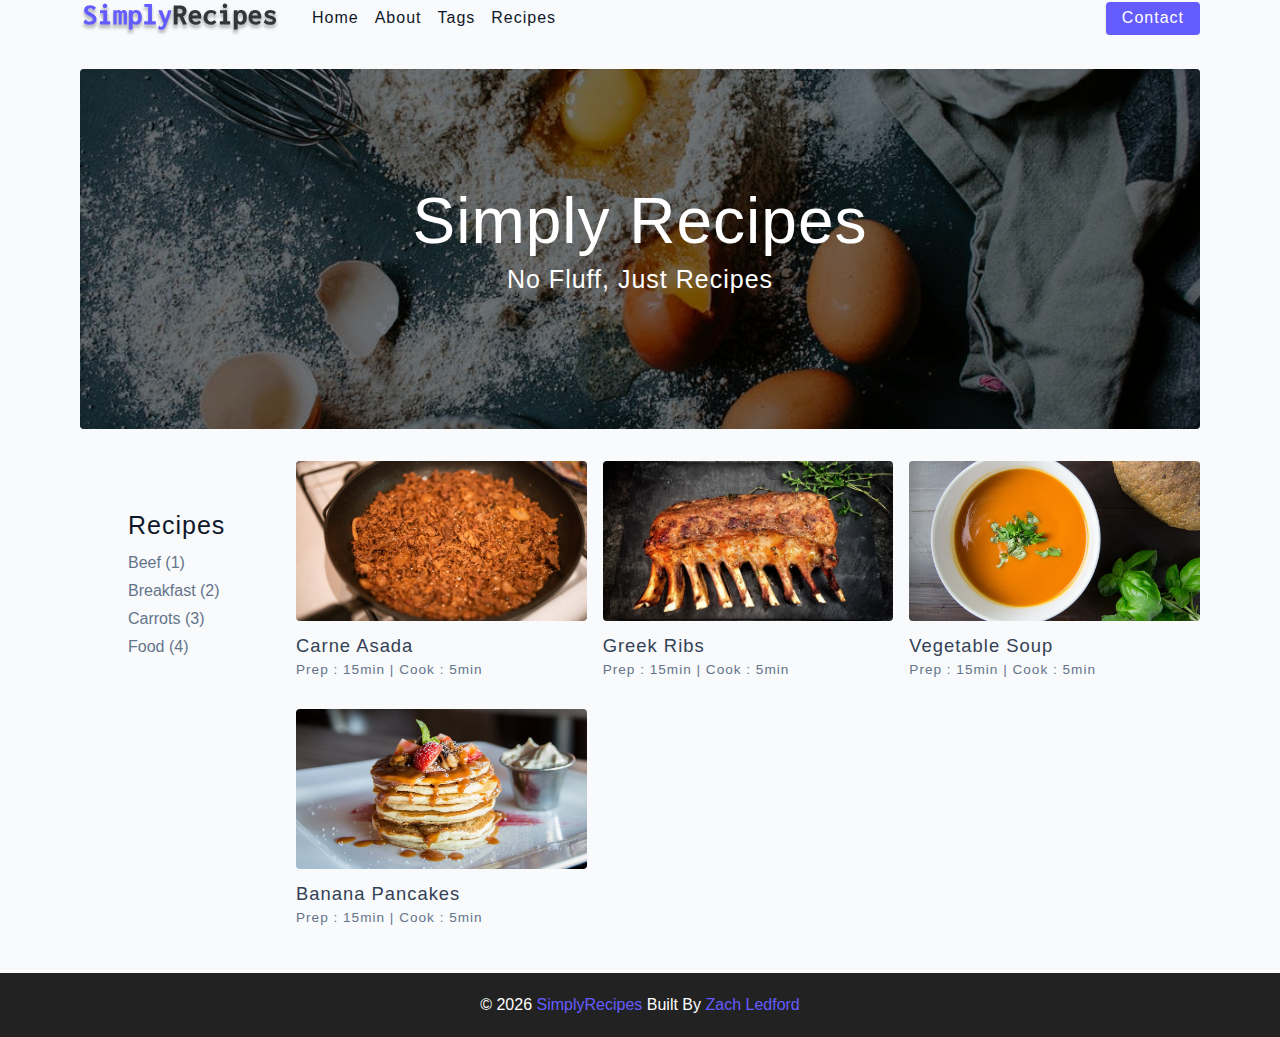
<file: index.html>
<!DOCTYPE html>
<html lang="en">

<head>
  <meta charset="UTF-8" />
  <meta http-equiv="X-UA-Compatible" content="IE=edge" />
  <meta name="viewport" content="width=device-width, initial-scale=1.0" />
  <title>Simply Recipes || Homepage</title>
  <!-- favicon -->
  <link rel="shortcut icon" href="./assets/favicon.ico" type="image/x-icon" />
  <!-- normalize -->
  <link rel="stylesheet" href="./css/normalize.css" />
  <!-- font-awesome -->
  <link rel="stylesheet" href="https://cdnjs.cloudflare.com/ajax/libs/font-awesome/5.14.0/css/all.min.css" />
  <!-- main css -->
  <link rel="stylesheet" href="./css/main.css" />
</head>

<body>
  <!-- nav  -->
  <nav class="navbar">
    <div class="nav-center">
      <!-- header -->
      <div class="nav-header">
        <a href="index.html" class="nav-logo">
          <img src="/assets/logo.svg" alt="Simply Recipes">
        </a>
        <button type="button" class="btn nav-btn">
          <i class="fas fa-align-justify"></i>
        </button>
      </div>
      <!-- links -->
      <div class="nav-links">
        <a href="index.html" class='nav-link'>home</a>
        <a href="about.html" class='nav-link'>about</a>
        <a href="tags.html" class='nav-link'>tags</a>
        <a href="recipes.html" class='nav-link'>recipes</a>
        <div class="nav-link contact-link">
          <a href="contact.html" class="btn">contact</a>
        </div>
      </div>
    </div>
  </nav>
  <!-- end of nav -->
  <!-- main -->

  <main class="page">

    <!-- header -->
    <header class="hero">
      <div class="hero-container">
        <div class="hero-text">
          <h1>simply recipes</h1>
          <h4>no fluff, just recipes</h4>
        </div>
      </div>
    </header>
    <!-- end of header -->
    <!-- recipes container -->
    <section class="recipes-container">
      <!-- tags container -->
      <div class="tags-container">
        <h4>recipes</h4>
        <div class="tags-list">
          <a href="tag-template.html"> Beef (1)</a>
          <a href="tag-template.html"> Breakfast (2)</a>
          <a href="tag-template.html"> Carrots (3)</a>
          <a href="tag-template.html"> Food (4)</a>
        </div>
      </div>
      <!-- end of tags container -->

      <!-- recipes list -->
      <div class="recipes-list">
        <!-- single recipe -->
        <a href="single-recipe.html" class='recipe'>
          <img src="./assets/recipes/recipe-1.jpeg" alt="food" class='img recipe-img'>
          <h5>carne asada</h5>
          <p>Prep : 15min | Cook : 5min</p>
        </a>
        <!-- end of single recipe -->
        <!-- single recipe -->
        <a href="single-recipe.html" class='recipe'>
          <img src="./assets/recipes/recipe-2.jpeg" alt="food" class='img recipe-img'>
          <h5>Greek Ribs</h5>
          <p>Prep : 15min | Cook : 5min</p>
        </a>
        <!-- end of single recipe -->
        <!-- single recipe -->
        <a href="single-recipe.html" class='recipe'>
          <img src="./assets/recipes/recipe-3.jpeg" alt="food" class='img recipe-img'>
          <h5>Vegetable soup</h5>
          <p>Prep : 15min | Cook : 5min</p>
        </a>
        <!-- end of single recipe -->
        <!-- single recipe -->
        <a href="single-recipe.html" class='recipe'>
          <img src="./assets/recipes/recipe-4.jpeg" alt="food" class='img recipe-img'>
          <h5>banana pancakes</h5>
          <p>Prep : 15min | Cook : 5min</p>
        </a>
        <!-- end of single recipe -->
      </div>
      <!-- end of recipes list -->
    </section>
    <!-- end of recipes container -->
  </main>
  <!-- end of main -->
  <!-- footer -->

  <footer class="page-footer">
    <p> &copy; <span id='date'></span>
      <span class="footer-logo"> SimplyRecipes </span>
      Built By <a href="https://github.com/thePROZACH25">Zach Ledford</a>
    </p>
  </footer>
</body>
<script src="./js/app.js"></script>

</html>
</file>
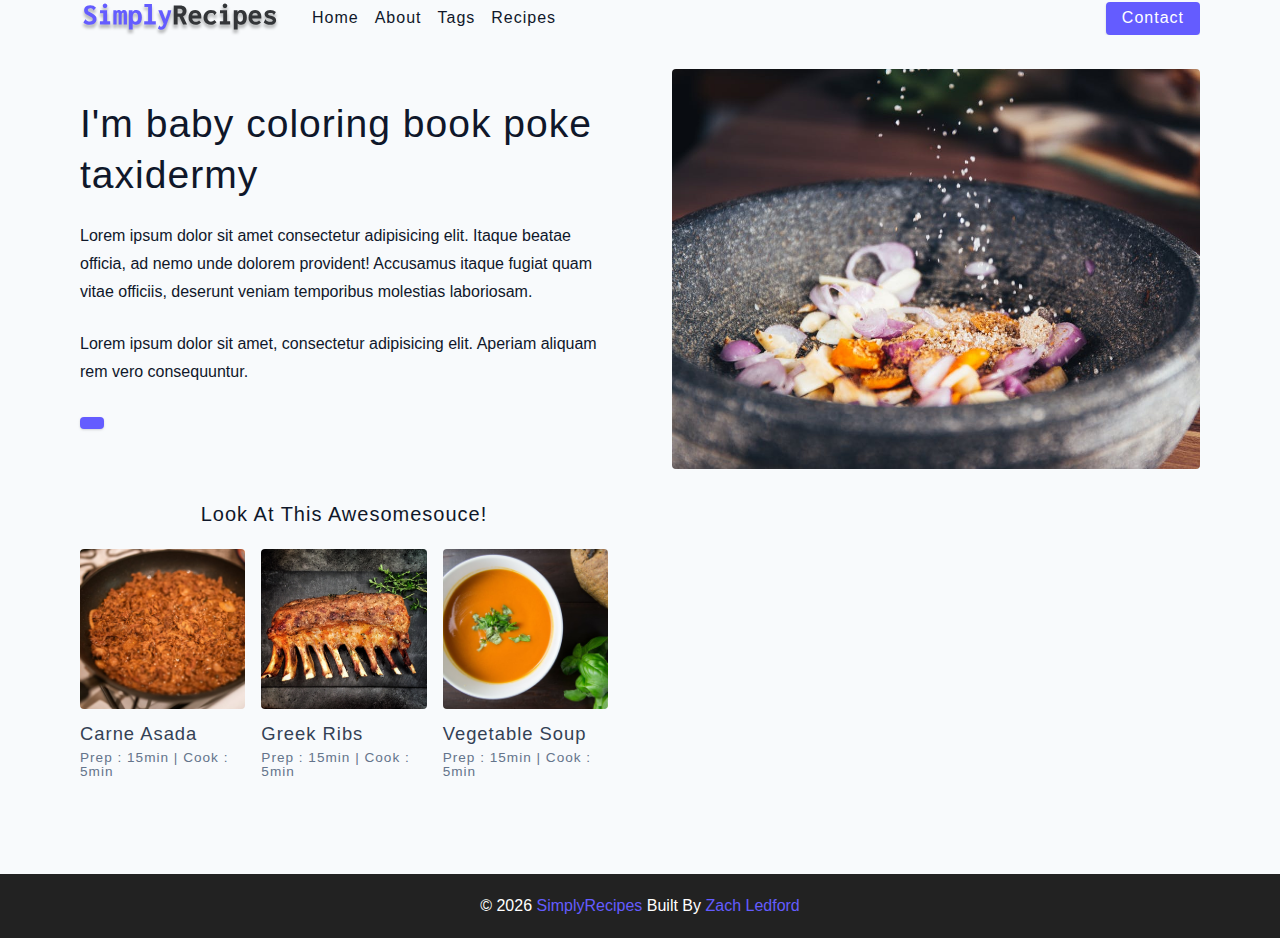
<file: about.html>
<!DOCTYPE html>
<html lang="en">

<head>
  <meta charset="UTF-8" />
  <meta http-equiv="X-UA-Compatible" content="IE=edge" />
  <meta name="viewport" content="width=device-width, initial-scale=1.0" />
  <title>Simply Recipes || About</title>
  <!-- favicon -->
  <link rel="shortcut icon" href="./assets/favicon.ico" type="image/x-icon" />
  <!-- normalize -->
  <link rel="stylesheet" href="./css/normalize.css" />
  <!-- font-awesome -->
  <link rel="stylesheet" href="https://cdnjs.cloudflare.com/ajax/libs/font-awesome/5.14.0/css/all.min.css" />
  <!-- main css -->
  <link rel="stylesheet" href="./css/main.css" />
</head>

<body>
  <!-- nav  -->
  <nav class="navbar">
    <div class="nav-center">
      <!-- header -->
      <div class="nav-header">
        <a href="index.html" class="nav-logo">
          <img src="/assets/logo.svg" alt="Simply Recipes">
        </a>
        <button type="button" class="btn nav-btn">
          <i class="fas fa-align-justify"></i>
        </button>
      </div>
      <!-- links -->
      <div class="nav-links">
        <a href="index.html" class='nav-link'>home</a>
        <a href="about.html" class='nav-link'>about</a>
        <a href="tags.html" class='nav-link'>tags</a>
        <a href="recipes.html" class='nav-link'>recipes</a>
        <div class="nav-link contact-link">
          <a href="contact.html" class="btn">contact</a>
        </div>
      </div>
    </div>
  </nav>
  <!-- end of nav -->
  <!-- main -->
  <main class="page">
    <section class="about-page">
      <article>
        <h2>I'm baby coloring book poke taxidermy</h2>
        <p>Lorem ipsum dolor sit amet consectetur adipisicing elit. Itaque beatae officia, ad nemo unde dolorem
          provident! Accusamus itaque fugiat quam vitae officiis, deserunt veniam temporibus molestias laboriosam.</p>
        <p>Lorem ipsum dolor sit amet, consectetur adipisicing elit. Aperiam aliquam rem vero consequuntur.</p>
        <a href="contact.html" class="btn"></a>
      </article>
      <img src="./assets/about.jpeg" alt="pouring salt" class="img about-img">
      <section class="featured-recipes">
        <h5 class="featured-title">Look at this awesomesouce!</h5>
        <!-- recipes list -->
        <div class="recipes-list">
          <!-- single recipe -->
          <a href="single-recipe.html" class='recipe'>
            <img src="./assets/recipes/recipe-1.jpeg" alt="food" class='img recipe-img'>
            <h5>carne asada</h5>
            <p>Prep : 15min | Cook : 5min</p>
          </a>
          <!-- end of single recipe -->
          <!-- single recipe -->
          <a href="single-recipe.html" class='recipe'>
            <img src="./assets/recipes/recipe-2.jpeg" alt="food" class='img recipe-img'>
            <h5>Greek Ribs</h5>
            <p>Prep : 15min | Cook : 5min</p>
          </a>
          <!-- end of single recipe -->
          <!-- single recipe -->
          <a href="single-recipe.html" class='recipe'>
            <img src="./assets/recipes/recipe-3.jpeg" alt="food" class='img recipe-img'>
            <h5>Vegetable soup</h5>
            <p>Prep : 15min | Cook : 5min</p>
          </a>
          <!-- end of single recipe -->
        </div>
        <!-- end of recipes list -->

      </section>
    </section>
  </main>
  <!-- end of main -->
  <!-- footer -->
  <footer class="page-footer">
    <p> &copy; <span id='date'></span>
      <span class="footer-logo"> SimplyRecipes </span>
      Built By <a href="https://github.com/thePROZACH25">Zach Ledford</a>
    </p>
  </footer>
</body>
<script src="./js/app.js"></script>

</html>
</file>
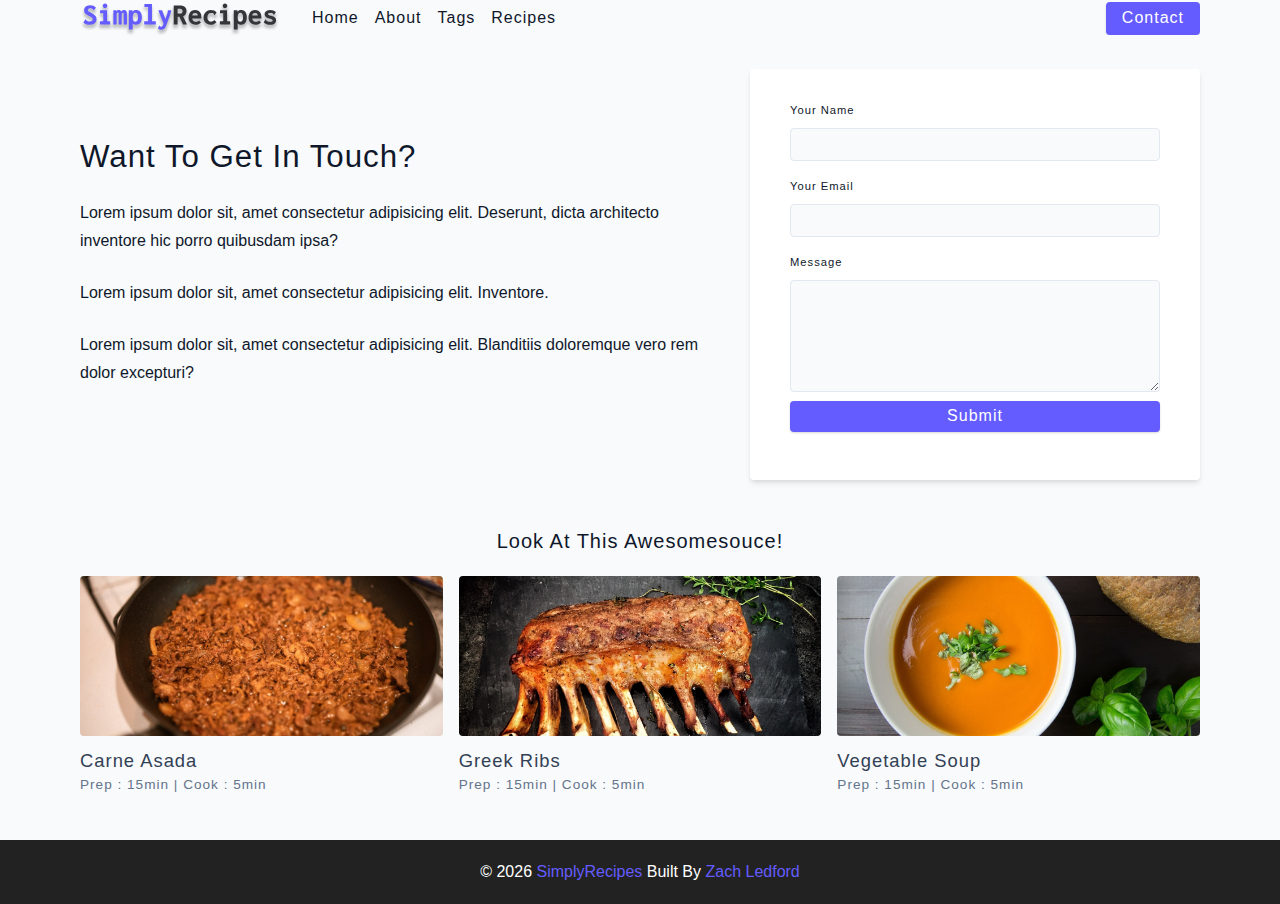
<file: contact.html>
<!DOCTYPE html>
<html lang="en">

<head>
  <meta charset="UTF-8" />
  <meta http-equiv="X-UA-Compatible" content="IE=edge" />
  <meta name="viewport" content="width=device-width, initial-scale=1.0" />
  <title>Simply Recipes || Contact</title>
  <!-- favicon -->
  <link rel="shortcut icon" href="./assets/favicon.ico" type="image/x-icon" />
  <!-- normalize -->
  <link rel="stylesheet" href="./css/normalize.css" />
  <!-- font-awesome -->
  <link rel="stylesheet" href="https://cdnjs.cloudflare.com/ajax/libs/font-awesome/5.14.0/css/all.min.css" />
  <!-- main css -->
  <link rel="stylesheet" href="./css/main.css" />
</head>

<body>
  <!-- nav  -->
  <nav class="navbar">
    <div class="nav-center">
      <!-- header -->
      <div class="nav-header">
        <a href="index.html" class="nav-logo">
          <img src="/assets/logo.svg" alt="Simply Recipes">
        </a>
        <button type="button" class="btn nav-btn">
          <i class="fas fa-align-justify"></i>
        </button>
      </div>
      <!-- links -->
      <div class="nav-links">
        <a href="index.html" class='nav-link'>home</a>
        <a href="about.html" class='nav-link'>about</a>
        <a href="tags.html" class='nav-link'>tags</a>
        <a href="recipes.html" class='nav-link'>recipes</a>
        <div class="nav-link contact-link">
          <a href="contact.html" class="btn">contact</a>
        </div>
      </div>
    </div>
  </nav>
  <!-- end of nav -->
  <!-- main -->
  <main class="page">
    <section class="contact-container">
      <article class="contact-info">
        <h3>Want to get in touch?</h3>
        <p>Lorem ipsum dolor sit, amet consectetur adipisicing elit. Deserunt, dicta architecto inventore hic porro
          quibusdam ipsa?</p>
        <p>Lorem ipsum dolor sit, amet consectetur adipisicing elit. Inventore.</p>
        <p>Lorem ipsum dolor sit, amet consectetur adipisicing elit. Blanditiis doloremque vero rem dolor excepturi?</p>
      </article>
      <article>
        <form class="form contact-form">
          <!-- single form row -->
          <div class="form-row">
            <label for="name" class="form-label">your name</label>
            <input type="text" name='name' id='name' class="form-input">
          </div>
          <!-- end of single form row -->
          <!-- single form row -->
          <div class="form-row">
            <label for="email" class="form-label">your Email</label>
            <input type="text" name='email' id='email' class="form-input">
          </div>
          <!-- end of single form row -->

          <div class="form-row">
            <label for="message" class="form-label">Message</label>
            <textarea name="message" id="message" class="form-textarea"></textarea>
            <button type="submit" class="btn btn-block">submit</button>
          </div>
        </form>
      </article>
    </section>
    <section class="featured-recipes">
      <h5 class="featured-title">Look at this awesomesouce!</h5>
      <!-- recipes list -->
      <div class="recipes-list">
        <!-- single recipe -->
        <a href="single-recipe.html" class='recipe'>
          <img src="./assets/recipes/recipe-1.jpeg" alt="food" class='img recipe-img'>
          <h5>carne asada</h5>
          <p>Prep : 15min | Cook : 5min</p>
        </a>
        <!-- end of single recipe -->
        <!-- single recipe -->
        <a href="single-recipe.html" class='recipe'>
          <img src="./assets/recipes/recipe-2.jpeg" alt="food" class='img recipe-img'>
          <h5>Greek Ribs</h5>
          <p>Prep : 15min | Cook : 5min</p>
        </a>
        <!-- end of single recipe -->
        <!-- single recipe -->
        <a href="single-recipe.html" class='recipe'>
          <img src="./assets/recipes/recipe-3.jpeg" alt="food" class='img recipe-img'>
          <h5>Vegetable soup</h5>
          <p>Prep : 15min | Cook : 5min</p>
        </a>
        <!-- end of single recipe -->
      </div>
      <!-- end of recipes list -->

    </section>

  </main>
  <!-- end of main -->
  <!-- footer -->
  <footer class="page-footer">
    <p> &copy; <span id='date'></span>
      <span class="footer-logo"> SimplyRecipes </span>
      Built By <a href="https://github.com/thePROZACH25">Zach Ledford</a>
    </p>
  </footer>
</body>
<script src="./js/app.js"></script>

</html>
</file>
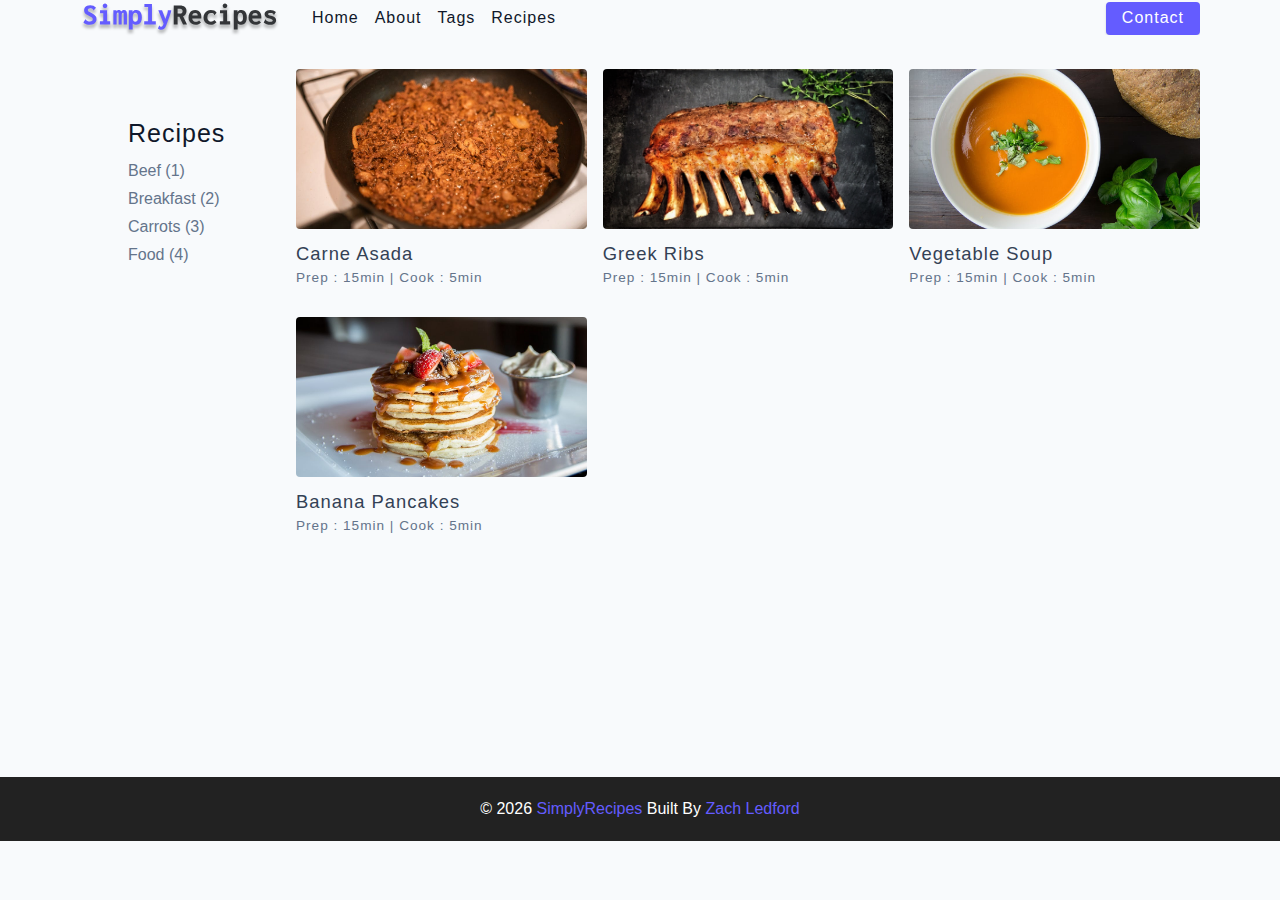
<file: recipes.html>
<!DOCTYPE html>
<html lang="en">

<head>
  <meta charset="UTF-8" />
  <meta http-equiv="X-UA-Compatible" content="IE=edge" />
  <meta name="viewport" content="width=device-width, initial-scale=1.0" />
  <title>Simply Recipes || Recipes</title>
  <!-- favicon -->
  <link rel="shortcut icon" href="./assets/favicon.ico" type="image/x-icon" />
  <!-- normalize -->
  <link rel="stylesheet" href="./css/normalize.css" />
  <!-- font-awesome -->
  <link rel="stylesheet" href="https://cdnjs.cloudflare.com/ajax/libs/font-awesome/5.14.0/css/all.min.css" />
  <!-- main css -->
  <link rel="stylesheet" href="./css/main.css" />
</head>

<body>
  <!-- nav  -->
  <nav class="navbar">
    <div class="nav-center">
      <!-- header -->
      <div class="nav-header">
        <a href="index.html" class="nav-logo">
          <img src="/assets/logo.svg" alt="Simply Recipes">
        </a>
        <button type="button" class="btn nav-btn">
          <i class="fas fa-align-justify"></i>
        </button>
      </div>
      <!-- links -->
      <div class="nav-links">
        <a href="index.html" class='nav-link'>home</a>
        <a href="about.html" class='nav-link'>about</a>
        <a href="tags.html" class='nav-link'>tags</a>
        <a href="recipes.html" class='nav-link'>recipes</a>
        <div class="nav-link contact-link">
          <a href="contact.html" class="btn">contact</a>
        </div>
      </div>
    </div>
  </nav>
  <!-- end of nav -->
  <!-- main -->
  <main class="page">
        <!-- recipes container -->
        <section class="recipes-container">
          <!-- tags container -->
          <div class="tags-container">
            <h4>recipes</h4>
            <div class="tags-list">
              <a href="tag-template.html"> Beef (1)</a>
              <a href="tag-template.html"> Breakfast (2)</a>
              <a href="tag-template.html"> Carrots (3)</a>
              <a href="tag-template.html"> Food (4)</a>
            </div>
          </div>
          <!-- end of tags container -->
    
          <!-- recipes list -->
          <div class="recipes-list">
            <!-- single recipe -->
            <a href="single-recipe.html" class='recipe'>
              <img src="./assets/recipes/recipe-1.jpeg" alt="food" class='img recipe-img'>
              <h5>carne asada</h5>
              <p>Prep : 15min | Cook : 5min</p>
            </a>
            <!-- end of single recipe -->
            <!-- single recipe -->
            <a href="single-recipe.html" class='recipe'>
              <img src="./assets/recipes/recipe-2.jpeg" alt="food" class='img recipe-img'>
              <h5>Greek Ribs</h5>
              <p>Prep : 15min | Cook : 5min</p>
            </a>
            <!-- end of single recipe -->
            <!-- single recipe -->
            <a href="single-recipe.html" class='recipe'>
              <img src="./assets/recipes/recipe-3.jpeg" alt="food" class='img recipe-img'>
              <h5>Vegetable soup</h5>
              <p>Prep : 15min | Cook : 5min</p>
            </a>
            <!-- end of single recipe -->
            <!-- single recipe -->
            <a href="single-recipe.html" class='recipe'>
              <img src="./assets/recipes/recipe-4.jpeg" alt="food" class='img recipe-img'>
              <h5>banana pancakes</h5>
              <p>Prep : 15min | Cook : 5min</p>
            </a>
            <!-- end of single recipe -->
          </div>
          <!-- end of recipes list -->
        </section>
        <!-- end of recipes container -->
  </main>
  <!-- end of main -->
  <!-- footer -->
  <footer class="page-footer">
    <p> &copy; <span id='date'></span>
    <span class="footer-logo"> SimplyRecipes </span>
    Built By <a href="https://github.com/thePROZACH25">Zach Ledford</a>
  </p>
  </footer>
</body>
<script src="./js/app.js"></script>
</html>
</file>
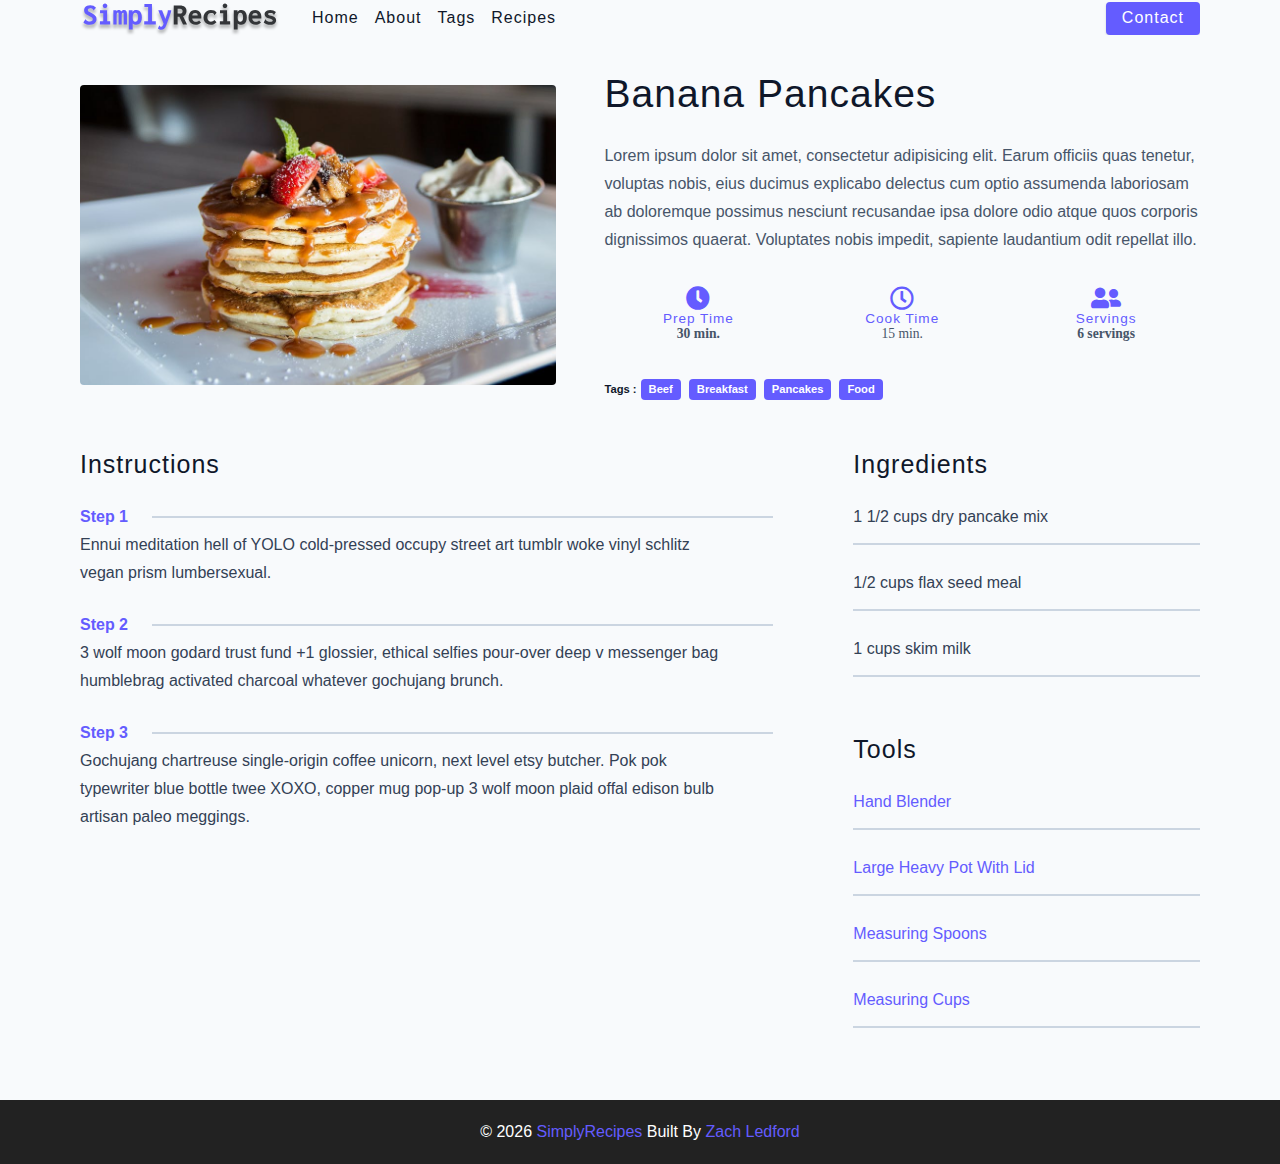
<file: single-recipe.html>
<!DOCTYPE html>
<html lang="en">

<head>
  <meta charset="UTF-8" />
  <meta http-equiv="X-UA-Compatible" content="IE=edge" />
  <meta name="viewport" content="width=device-width, initial-scale=1.0" />
  <title>Simply Recipes || Single Recipe</title>
  <!-- favicon -->
  <link rel="shortcut icon" href="./assets/favicon.ico" type="image/x-icon" />
  <!-- normalize -->
  <link rel="stylesheet" href="./css/normalize.css" />
  <!-- font-awesome -->
  <link rel="stylesheet" href="https://cdnjs.cloudflare.com/ajax/libs/font-awesome/5.14.0/css/all.min.css" />
  <!-- main css -->
  <link rel="stylesheet" href="./css/main.css" />
</head>

<body>
  <!-- nav  -->
  <nav class="navbar">
    <div class="nav-center">
      <!-- header -->
      <div class="nav-header">
        <a href="index.html" class="nav-logo">
          <img src="/assets/logo.svg" alt="Simply Recipes">
        </a>
        <button type="button" class="btn nav-btn">
          <i class="fas fa-align-justify"></i>
        </button>
      </div>
      <!-- links -->
      <div class="nav-links">
        <a href="index.html" class='nav-link'>home</a>
        <a href="about.html" class='nav-link'>about</a>
        <a href="tags.html" class='nav-link'>tags</a>
        <a href="recipes.html" class='nav-link'>recipes</a>
        <div class="nav-link contact-link">
          <a href="contact.html" class="btn">contact</a>
        </div>
      </div>
    </div>
  </nav>
  <!-- end of nav -->
  <!-- main -->
  <main class="page">
    <div class="recipe-page">
      <section class="recipe-hero">
        <img src="./assets/recipes/recipe-4.jpeg" class='img recipe-hero-img' alt="pancakes">
        <article>
          <h2>Banana Pancakes</h2>
          <p>Lorem ipsum dolor sit amet, consectetur adipisicing elit. Earum officiis quas tenetur, voluptas nobis, eius
            ducimus explicabo delectus cum optio assumenda laboriosam ab doloremque possimus nesciunt recusandae ipsa
            dolore odio atque quos corporis dignissimos quaerat. Voluptates nobis impedit, sapiente laudantium odit
            repellat illo.</p>
          <!-- recipe icons -->
          <div class="recipe-icons">
            <!-- single recipe icon -->
            <article>
              <i class="fas fa-clock">
                <h5>prep time</h5>
                <p>30 min.</p>
              </i>
            </article>

            <!-- single recipe icon -->
            <article>
              <i class="far fa-clock">
                <h5>cook time</h5>
                <p>15 min.</p>
              </i>
            </article>

            <!-- single recipe icon -->
            <article>
              <i class="fas fa-user-friends">
                <h5>servings</h5>
                <p>6 servings</p>
              </i>
            </article>
          </div>
          <!-- recipe tags -->
          <div class="recipe-tags">
            Tags : <a href="tag-template.html">beef</a>
            <a href="tag-template.html">breakfast</a>
            <a href="tag-template.html">pancakes</a>
            <a href="tag-template.html">food</a>
          </div>
        </article>
      </section>
      <!-- recipe content -->
      <section class="recipe-content">
        <article>
          <h4>instructions</h4>
          <!-- single-instruction -->
          <div class="single-instruction">
            <header>
              <p>step 1</p>
              <div></div>
            </header>
            <p>Ennui meditation hell of YOLO cold-pressed occupy street art tumblr woke vinyl schlitz vegan prism lumbersexual.</p>
          </div>
          <div class="single-instruction">
            <header>
              <p>step 2</p>
              <div></div>
            </header>
            <p>3 wolf moon godard trust fund +1 glossier, ethical selfies pour-over deep v messenger bag humblebrag activated charcoal whatever gochujang brunch.</p>
          </div>
          <div class="single-instruction">
            <header>
              <p>step 3</p>
              <div></div>
            </header>
            <p>Gochujang chartreuse single-origin coffee unicorn, next level etsy butcher. Pok pok typewriter blue bottle twee XOXO, copper mug pop-up 3 wolf moon plaid offal edison bulb artisan paleo meggings.
            </p>
          </div>
        </article>
        <article class="second-column">
          <div>
            <h4>ingredients</h4>
            <p class="single-ingredient">
              1 1/2 cups dry pancake mix
            </p>
            <p class="single-ingredient">
              1/2 cups flax seed meal
            </p>
            <p class="single-ingredient">
              1 cups skim milk
            </p>
          </div>
          <div>
            <h4>tools</h4>
            <p class="single-tool">Hand Blender</p>
            <p class="single-tool">Large Heavy Pot With Lid</p>
            <p class="single-tool">Measuring Spoons</p>
            <p class="single-tool">Measuring Cups</p>
          </div>
        </article>
      </section>
    </div>
  </main>
  <!-- end of main -->
  <!-- footer -->
  <footer class="page-footer">
    <p> &copy; <span id='date'></span>
      <span class="footer-logo"> SimplyRecipes </span>
      Built By <a href="https://github.com/thePROZACH25">Zach Ledford</a>
    </p>
  </footer>
</body>
<script src="./js/app.js"></script>

</html>
</file>
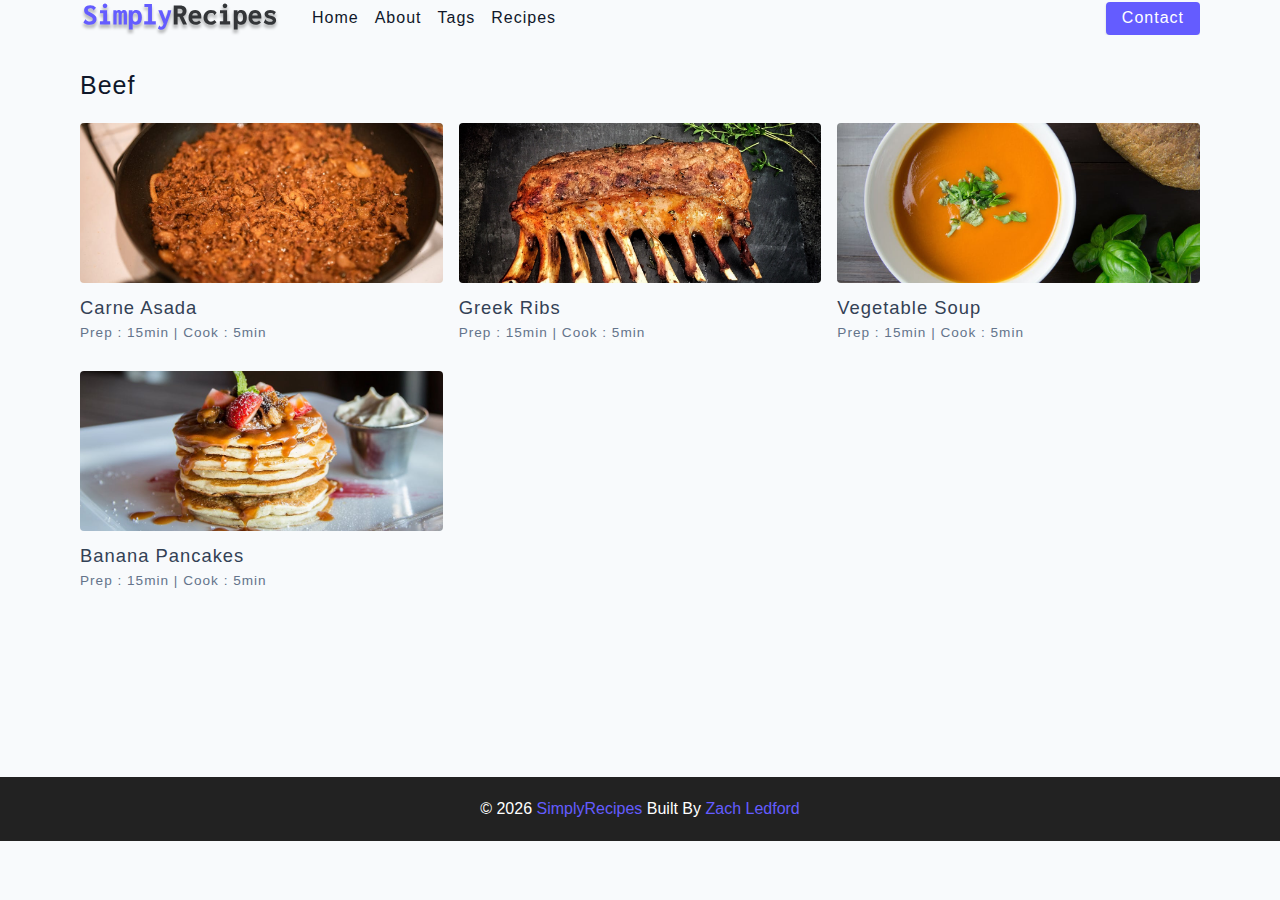
<file: tag-template.html>
<!DOCTYPE html>
<html lang="en">

<head>
  <meta charset="UTF-8" />
  <meta http-equiv="X-UA-Compatible" content="IE=edge" />
  <meta name="viewport" content="width=device-width, initial-scale=1.0" />
  <title>Simply Recipes || Tag Template</title>
  <!-- favicon -->
  <link rel="shortcut icon" href="./assets/favicon.ico" type="image/x-icon" />
  <!-- normalize -->
  <link rel="stylesheet" href="./css/normalize.css" />
  <!-- font-awesome -->
  <link rel="stylesheet" href="https://cdnjs.cloudflare.com/ajax/libs/font-awesome/5.14.0/css/all.min.css" />
  <!-- main css -->
  <link rel="stylesheet" href="./css/main.css" />
</head>

<body>
  <!-- nav  -->
  <nav class="navbar">
    <div class="nav-center">
      <!-- header -->
      <div class="nav-header">
        <a href="index.html" class="nav-logo">
          <img src="/assets/logo.svg" alt="Simply Recipes">
        </a>
        <button type="button" class="btn nav-btn">
          <i class="fas fa-align-justify"></i>
        </button>
      </div>
      <!-- links -->
      <div class="nav-links">
        <a href="index.html" class='nav-link'>home</a>
        <a href="about.html" class='nav-link'>about</a>
        <a href="tags.html" class='nav-link'>tags</a>
        <a href="recipes.html" class='nav-link'>recipes</a>
        <div class="nav-link contact-link">
          <a href="contact.html" class="btn">contact</a>
        </div>
      </div>
    </div>
  </nav>
  <!-- end of nav -->
  <!-- main -->
  <main class="page">
    <div>
      <h4>Beef</h4>
            <!-- recipes list -->
            <div class="recipes-list">
              <!-- single recipe -->
              <a href="single-recipe.html" class='recipe'>
                <img src="./assets/recipes/recipe-1.jpeg" alt="food" class='img recipe-img'>
                <h5>carne asada</h5>
                <p>Prep : 15min | Cook : 5min</p>
              </a>
              <!-- end of single recipe -->
              <!-- single recipe -->
              <a href="single-recipe.html" class='recipe'>
                <img src="./assets/recipes/recipe-2.jpeg" alt="food" class='img recipe-img'>
                <h5>Greek Ribs</h5>
                <p>Prep : 15min | Cook : 5min</p>
              </a>
              <!-- end of single recipe -->
              <!-- single recipe -->
              <a href="single-recipe.html" class='recipe'>
                <img src="./assets/recipes/recipe-3.jpeg" alt="food" class='img recipe-img'>
                <h5>Vegetable soup</h5>
                <p>Prep : 15min | Cook : 5min</p>
              </a>
              <!-- end of single recipe -->
              <!-- single recipe -->
              <a href="single-recipe.html" class='recipe'>
                <img src="./assets/recipes/recipe-4.jpeg" alt="food" class='img recipe-img'>
                <h5>banana pancakes</h5>
                <p>Prep : 15min | Cook : 5min</p>
              </a>
              <!-- end of single recipe -->
            </div>
            <!-- end of recipes list -->
      
    </div>
  </main>
  <!-- end of main -->
  <!-- footer -->
  <footer class="page-footer">
    <p> &copy; <span id='date'></span>
    <span class="footer-logo"> SimplyRecipes </span>
    Built By <a href="https://github.com/thePROZACH25">Zach Ledford</a>
  </p>
  </footer>
</body>
<script src="./js/app.js"></script>
</html>
</file>
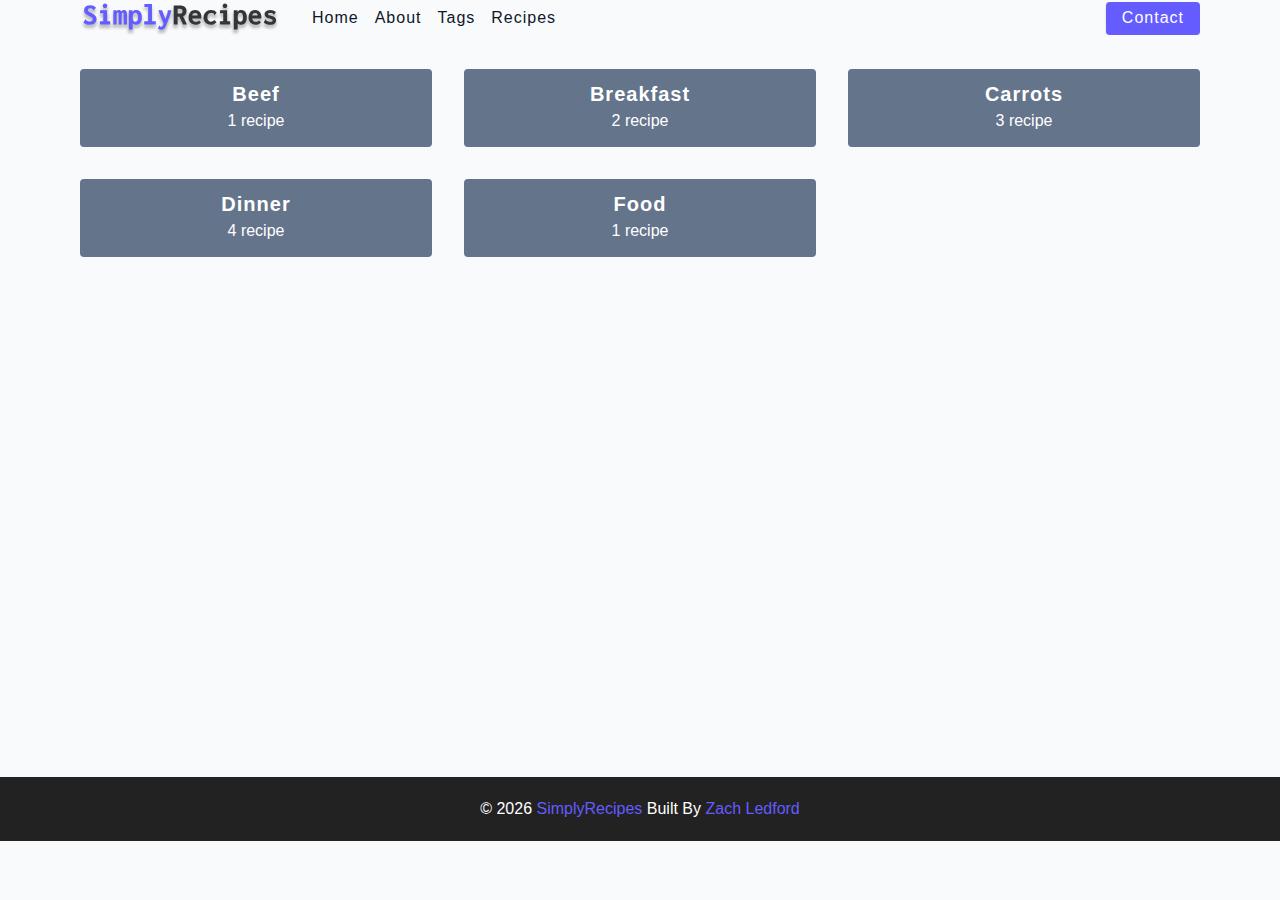
<file: tags.html>
<!DOCTYPE html>
<html lang="en">

<head>
  <meta charset="UTF-8" />
  <meta http-equiv="X-UA-Compatible" content="IE=edge" />
  <meta name="viewport" content="width=device-width, initial-scale=1.0" />
  <title>Simply Recipes || Tags</title>
  <!-- favicon -->
  <link rel="shortcut icon" href="./assets/favicon.ico" type="image/x-icon" />
  <!-- normalize -->
  <link rel="stylesheet" href="./css/normalize.css" />
  <!-- font-awesome -->
  <link rel="stylesheet" href="https://cdnjs.cloudflare.com/ajax/libs/font-awesome/5.14.0/css/all.min.css" />
  <!-- main css -->
  <link rel="stylesheet" href="./css/main.css" />
</head>

<body>
  <!-- nav  -->
  <nav class="navbar">
    <div class="nav-center">
      <!-- header -->
      <div class="nav-header">
        <a href="index.html" class="nav-logo">
          <img src="/assets/logo.svg" alt="Simply Recipes">
        </a>
        <button type="button" class="btn nav-btn">
          <i class="fas fa-align-justify"></i>
        </button>
      </div>
      <!-- links -->
      <div class="nav-links">
        <a href="index.html" class='nav-link'>home</a>
        <a href="about.html" class='nav-link'>about</a>
        <a href="tags.html" class='nav-link'>tags</a>
        <a href="recipes.html" class='nav-link'>recipes</a>
        <div class="nav-link contact-link">
          <a href="contact.html" class="btn">contact</a>
        </div>
      </div>
    </div>
  </nav>
  <!-- end of nav -->
  <!-- main -->
  <main class="page">
    <section class="tags-wrapper">
      <!-- single tag -->
      <a href="tag-template.html" class="tag">
        <h5>beef</h5>
        <p>1 recipe</p>
      </a>
      <!-- end of single tag -->
      <!-- single tag -->
      <a href="tag-template.html" class="tag">
        <h5>Breakfast</h5>
        <p>2 recipe</p>
      </a>
      <!-- end of single tag -->
      <!-- single tag -->
      <a href="tag-template.html" class="tag">
        <h5>carrots</h5>
        <p>3 recipe</p>
      </a>
      <!-- end of single tag -->
      <!-- single tag -->
      <a href="tag-template.html" class="tag">
        <h5>dinner</h5>
        <p>4 recipe</p>
      </a>
      <!-- end of single tag -->
      <!-- single tag -->
      <a href="tag-template.html" class="tag">
        <h5>food</h5>
        <p>1 recipe</p>
      </a>
      <!-- end of single tag -->
    </section>

  </main>
  <!-- end of main -->
  <!-- footer -->
  <footer class="page-footer">
    <p> &copy; <span id='date'></span>
    <span class="footer-logo"> SimplyRecipes </span>
    Built By <a href="https://github.com/thePROZACH25">Zach Ledford</a>
  </p>
  </footer>
</body>
<script src="./js/app.js"></script>
</html>
</file>
<file: css/main.css>
*,
::after,
::before {
  box-sizing: border-box;
}
/* fonts */

@import url("https://fonts.googleapis.com/css2?family=Roboto:wght@400;500;600&family=Montserrat&display=swap");
html {
  font-size: 100%;
} /*16px*/

:root {
  /* colors */
  --primary-100: #e2e0ff;
  --primary-200: #c1beff;
  --primary-300: #a29dff;
  --primary-400: #837dff;
  --primary-500: #645cff;
  --primary-600: #504acc;
  --primary-700: #3c3799;
  --primary-800: #282566;
  --primary-900: #141233;

  /* grey */
  --grey-50: #f8fafc;
  --grey-100: #f1f5f9;
  --grey-200: #e2e8f0;
  --grey-300: #cbd5e1;
  --grey-400: #94a3b8;
  --grey-500: #64748b;
  --grey-600: #475569;
  --grey-700: #334155;
  --grey-800: #1e293b;
  --grey-900: #0f172a;
  /* rest of the colors */
  --black: #222;
  --white: #fff;
  --red-light: #f8d7da;
  --red-dark: #842029;
  --green-light: #d1e7dd;
  --green-dark: #0f5132;

  /* fonts  */
  --headingFont: "Roboto", sans-serif;
  --bodyFont: "Nunito", sans-serif;
  --smallText: 0.7em;
  /* rest of the vars */
  --backgroundColor: var(--grey-50);
  --textColor: var(--grey-900);
  --borderRadius: 0.25rem;
  --letterSpacing: 1px;
  --transition: 0.3s ease-in-out all;
  --max-width: 1120px;
  --fixed-width: 600px;

  /* box shadow*/
  --shadow-1: 0 1px 3px 0 rgba(0, 0, 0, 0.1), 0 1px 2px 0 rgba(0, 0, 0, 0.06);
  --shadow-2: 0 4px 6px -1px rgba(0, 0, 0, 0.1),
    0 2px 4px -1px rgba(0, 0, 0, 0.06);
  --shadow-3: 0 10px 15px -3px rgba(0, 0, 0, 0.1),
    0 4px 6px -2px rgba(0, 0, 0, 0.05);
  --shadow-4: 0 20px 25px -5px rgba(0, 0, 0, 0.1),
    0 10px 10px -5px rgba(0, 0, 0, 0.04);
}

body {
  background: var(--backgroundColor);
  font-family: var(--bodyFont);
  font-weight: 400;
  line-height: 1.75;
  color: var(--textColor);
}

p {
  margin-top: 0;
  margin-bottom: 1.5rem;
  max-width: 40em;
}

h1,
h2,
h3,
h4,
h5 {
  margin: 0;
  margin-bottom: 1.38rem;
  font-family: var(--headingFont);
  font-weight: 400;
  line-height: 1.3;
  text-transform: capitalize;
  letter-spacing: var(--letterSpacing);
}

h1 {
  margin-top: 0;
  font-size: 3.052rem;
}

h2 {
  font-size: 2.441rem;
}

h3 {
  font-size: 1.953rem;
}

h4 {
  font-size: 1.563rem;
}

h5 {
  font-size: 1.25rem;
}

small,
.text-small {
  font-size: var(--smallText);
}

a {
  text-decoration: none;
}
ul {
  list-style-type: none;
  padding: 0;
}

.img {
  width: 100%;
  display: block;
  object-fit: cover;
}
/* buttons */

.btn {
  cursor: pointer;
  color: var(--white);
  background: var(--primary-500);
  border: transparent;
  border-radius: var(--borderRadius);
  letter-spacing: var(--letterSpacing);
  padding: 0.375rem 0.75rem;
  box-shadow: var(--shadow-1);
  transition: var(--transtion);
  text-transform: capitalize;
  display: inline-block;
}
.btn:hover {
  background: var(--primary-700);
  box-shadow: var(--shadow-3);
}
.btn-hipster {
  color: var(--primary-500);
  background: var(--primary-200);
}
.btn-hipster:hover {
  color: var(--primary-200);
  background: var(--primary-700);
}
.btn-block {
  width: 100%;
}

/* alerts */
.alert {
  padding: 0.375rem 0.75rem;
  margin-bottom: 1rem;
  border-color: transparent;
  border-radius: var(--borderRadius);
}

.alert-danger {
  color: var(--red-dark);
  background: var(--red-light);
}
.alert-success {
  color: var(--green-dark);
  background: var(--green-light);
}
/* form */

.form {
  width: 90vw;
  max-width: var(--fixed-width);
  background: var(--white);
  border-radius: var(--borderRadius);
  box-shadow: var(--shadow-2);
  padding: 2rem 2.5rem;
  margin: 3rem auto;
}
.form-label {
  display: block;
  font-size: var(--smallText);
  margin-bottom: 0.5rem;
  text-transform: capitalize;
  letter-spacing: var(--letterSpacing);
}
.form-input,
.form-textarea {
  width: 100%;
  padding: 0.375rem 0.75rem;
  border-radius: var(--borderRadius);
  background: var(--backgroundColor);
  border: 1px solid var(--grey-200);
}

.form-row {
  margin-bottom: 1rem;
}

.form-textarea {
  height: 7rem;
}
::placeholder {
  font-family: inherit;
  color: var(--grey-400);
}
.form-alert {
  color: var(--red-dark);
  letter-spacing: var(--letterSpacing);
  text-transform: capitalize;
}
/* alert */

@keyframes spinner {
  to {
    transform: rotate(360deg);
  }
}

.loading {
  width: 6rem;
  height: 6rem;
  border: 5px solid var(--grey-400);
  border-radius: 50%;
  border-top-color: var(--primary-500);
  animation: spinner 0.6s linear infinite;
}
.loading {
  margin: 0 auto;
}
/* title */

.title {
  text-align: center;
}

.title-underline {
  background: var(--primary-500);
  width: 7rem;
  height: 0.25rem;
  margin: 0 auto;
  margin-top: -1rem;
}

/*
=============== 
Navbar
===============
*/

.navbar {
  display: flex;
  justify-content: center;
  align-items: center;
  /* background: blue; */
}

.nav-center {
  width: 90vw;
  max-width: var(--max-width);
  /* background: red; */
}

.nav-header {
  height: 6rem;
  display: flex;
  justify-content: space-between;
  align-items: center;
}

.nav-logo {
  display: flex;
  align-items: center;
}

.nav-header img {
  width: 200px;
}

.nav-btn {
  padding: 0.15rem 0.75rem;
}

.nav-btn i {
  font-size: 1.25rem;
}

.nav-links {
  display: flex;
  flex-direction: column;
  /* todo */
  height: 0;
  overflow: hidden;
  transition: var(--transition);
}

.show-links {
  height: 310px;
}

.nav-link {
  display: block;
  text-align: center;
  text-transform: capitalize;
  color: var(--grey-900);
  letter-spacing: var(--letterSpacing);
  padding: 1rem 0;
  border-top: 1px solid var(--grey-500);
  transition: var(--transition);
}

.nav-link:hover {
  color: var(--primary-500);
}

.contact-link a {
  padding: 0.15rem 1rem;
}

@media screen and (min-width: 992px) {
  .nav-btn {
    display: none;
  }

  .nav-bar {
    height: 6rem;
  }

  .nav-center {
    display: flex;
    align-items: center;
  }

  .nav-header {
    height: auto;
    margin-right: 2rem;
  }

  .nav-links {
    height: auto;
    flex-direction: row;
    align-items: center;
    width: 100%;
  }

  .nav-link {
    padding: 0;
    border-top: none;
    margin-right: 1rem;
    font-size: 1rem;
  }

  .contact-link {
    margin-left: auto;
    margin-right: 0;
  }
}

/* 
============
Page
===========
*/

.page {
  width: 90vw;
  max-width: var(--max-width);
  margin: 0 auto;
  padding-top: 2rem;
  min-height: calc(100vh - (6rem + 4rem));
}

/* 
============
Footer
===========
*/

.page-footer {
  height: 4rem;
  background: var(--black);
  color: var(--white);
  display: flex;
  align-items: center;
  justify-content: center;
}

.page-footer p {
  margin-bottom: 0;
}

.footer-logo,
.page-footer a {
  color: var(--primary-500);
}

/* 
============
Hero
===========
*/

.hero {
  height: 40vh;
  background: url("../assets/main.jpeg") center/cover no-repeat;
  margin-bottom: 2rem;
  border-radius: var(--borderRadius);
  position: relative;
}

.hero-container {
  position: absolute;
  width: 100%;
  height: 100%;
  top: 0;
  left: 0;
  background: rgba(0, 0, 0, 0.4);
  border-radius: var(--borderRadius);
  display: flex;
  align-items: center;
  justify-content: center;
}

.hero-text {
  text-align: center;
  color: var(--white);
}

@media screen and (min-width: 768px) {
  .hero-text h1 {
    font-size: 4rem;
    margin-bottom: 0;
  }
}

/* 
============
Recipes
===========
*/

.recipes-container {
  display: grid;
  gap: 2rem 1rem;
}

.tags-container {
  order: 1;
  display: flex;
  flex-direction: column;
  padding: 3rem;
}

.recipes-list {
  display: grid;
  gap: 2rem 1rem;
  padding-bottom: 3rem;
}

.tags-container h4 {
  margin-bottom: 0.5rem;
  font-weight: 500;
}

.tags-list {
  display: grid;
  grid-template-columns: 1fr 1fr 1fr;
}

.tags-list a {
  text-transform: capitalize;
  display: block;
  color: var(--grey-500);
  transition: var(--transition);
}

.tags-list a:hover{
  color: var(--primary-500);
}

.recipe{
  display: block;
}

.recipe-img{
  height: 15rem;
  border-radius: var(--borderRadius);
  margin-bottom: 1rem;
}

.recipe h5{
  margin-bottom: 0;
  line-height: 1;
  color: var(--grey-700);
}

.recipe p{
  margin-bottom: 0;
  line-height: 1;
  margin-top: 0.5rem;
  color: var(--grey-500);
  letter-spacing: var(--letterSpacing);
}

@media screen and (min-width: 576px){
  .recipes-list{
    grid-template-columns: 1fr 1fr;
  }

  .recipe-img{
    height: 10rem;
  }
}
@media screen and (min-width: 992px){
  .recipes-container{
    grid-template-columns: 200px 1fr;
  }

  .recipes-list {
    grid-template-columns: 1fr 1fr 1fr;
  }


  .recipe p{
    font-size: 0.85rem;
  }

  .tags-container{
    order: 0;
  }

  .tags-list{
    display: grid;
    grid-template-columns: 1fr;
  }
}
@media screen and (min-width: 1200px){
  .recipes-list{
    grid-template-columns: 1fr 1fr 1fr;
  }

  .recipe h5{
    font-size: 1.15rem;
  }
}

/* 
============
Error
===========
*/

.error-page{
  text-align: center;
  padding-top: 5rem;
}

.error-page h1{
  font-size: 9rem;
}

/* 
============
About
===========
*/

.about-page h2{
  text-transform: none;
  font-size: bold;
}

.about-page{
  display: grid;
  gap: 2rem 4rem;
  padding-bottom: 3rem;
}

.about-img {
  border-radius: var(--borderRadius);
  height: 300px;
}

@media screen and (min-width: 992px) {
  .about-page {
    grid-template-columns: 1fr 1fr;
    grid-template-rows: 400px;
    align-items: center;
  }

  .about-img{
    height: 100%;
  }
}

.featured-title {
  text-align: center;
}

/* 
============
Contact Page
===========
*/

.contact-form {
  width: 100%;
  margin: 0;
}

.contact-container {
  display: grid;
  gap: 2rem 3rem;
  padding-bottom: 3rem;
}

@media screen and (min-width: 992px){
  .contact-container{
    grid-template-columns: 1fr 450px;
    align-items: center;

  }
}

/* 
============
Tags Page
===========
*/

.tags-wrapper {
  display: grid;
  gap: 2rem;
  padding-bottom: 3rem;
}

.tag {
  background: var(--grey-500);
  border-radius: var(--borderRadius);
  text-align: center;
  color: var(--white);
  transition: var(--transition);
  padding: 0.75rem 0;
}

.tag:hover{
  background: var(--primary-500);
}

.tag h5,
.tag p{
  margin-bottom: 0;
}

.tag h5 {
  font-weight: 600;
}

@media screen and (min-width: 576px){
  .tags-wrapper{
    grid-template-columns: 1fr 1fr;
  }
}

@media screen and (min-width: 992px){
  .tags-wrapper{
    grid-template-columns: repeat(3, 1fr);
  }
}

/* 
============
Single Recipe Page
===========
*/

.recipe-hero {
  display: grid;
  gap: 3rem;
}
.recipe-hero-img{
  height: 300px;
  border-radius: var(--borderRadius);
}

.recipe-hero p{
  color: var(--grey-600);
}
.recipe-icons {
  display: grid;
  grid-template-columns: repeat(3, 1fr);
  gap: 1rem;
  margin: 2rem 0;
  text-align: center;
}

.recipe-icons i {
  font-size: 1.5rem;
  color: var(--primary-500);
}

.recipe-icons h5,
.recipe-icons p{
  margin-bottom: 0;
  font-size: 0.85rem;
}

.recipe-icons p{
  color: var(--grey-600);
}

.recipe-tags{
  display: flex;
  align-items: center;
  flex-wrap: wrap;
  font-size: 0.7rem;
  font-weight: 600;
}

.recipe-tags a{
  background: var(--primary-500);
  border-radius: var(--borderRadius);
  color: var(--white);
  padding: 0.05rem 0.5rem;
  margin: 0 0.25rem;
  text-transform: capitalize;
}

@media screen and (min-width: 992px){
  .recipe-hero{
    grid-template-columns: 4fr 5fr;
    align-items: center;
  }
}


.recipe-content {
  padding: 3rem 0;
  display: grid;
  gap: 2rem 5rem;
}

@media screen and (min-width: 992px){
  .recipe-content{
    grid-template-columns: 2fr 1fr;
    
  }
}

.single-instruction header {
  display: grid;
  grid-template-columns: auto 1fr;
  gap: 1.5rem;
  align-items: center;
}

.single-instruction header p {
  text-transform: capitalize;
  font-weight: 600;
  margin-bottom: 0;
  color: var(--primary-500);
}

.single-instruction > p {
  color: var(--grey-700);
}

.single-instruction header div{
  height: 2px;
  background: var(--grey-300);
}

.second-column{
  display: grid;
  row-gap: 2rem;
}

.single-ingredient {
  border-bottom: 2px solid var(--grey-300);
  padding-bottom: 0.75rem;
  color: var(--grey-700);
}

.single-tool{
  border-bottom: 2px solid var(--grey-300);
  padding-bottom: 0.75rem;
  color: var(--primary-500);
  text-transform: capitalize;
}
</file>
